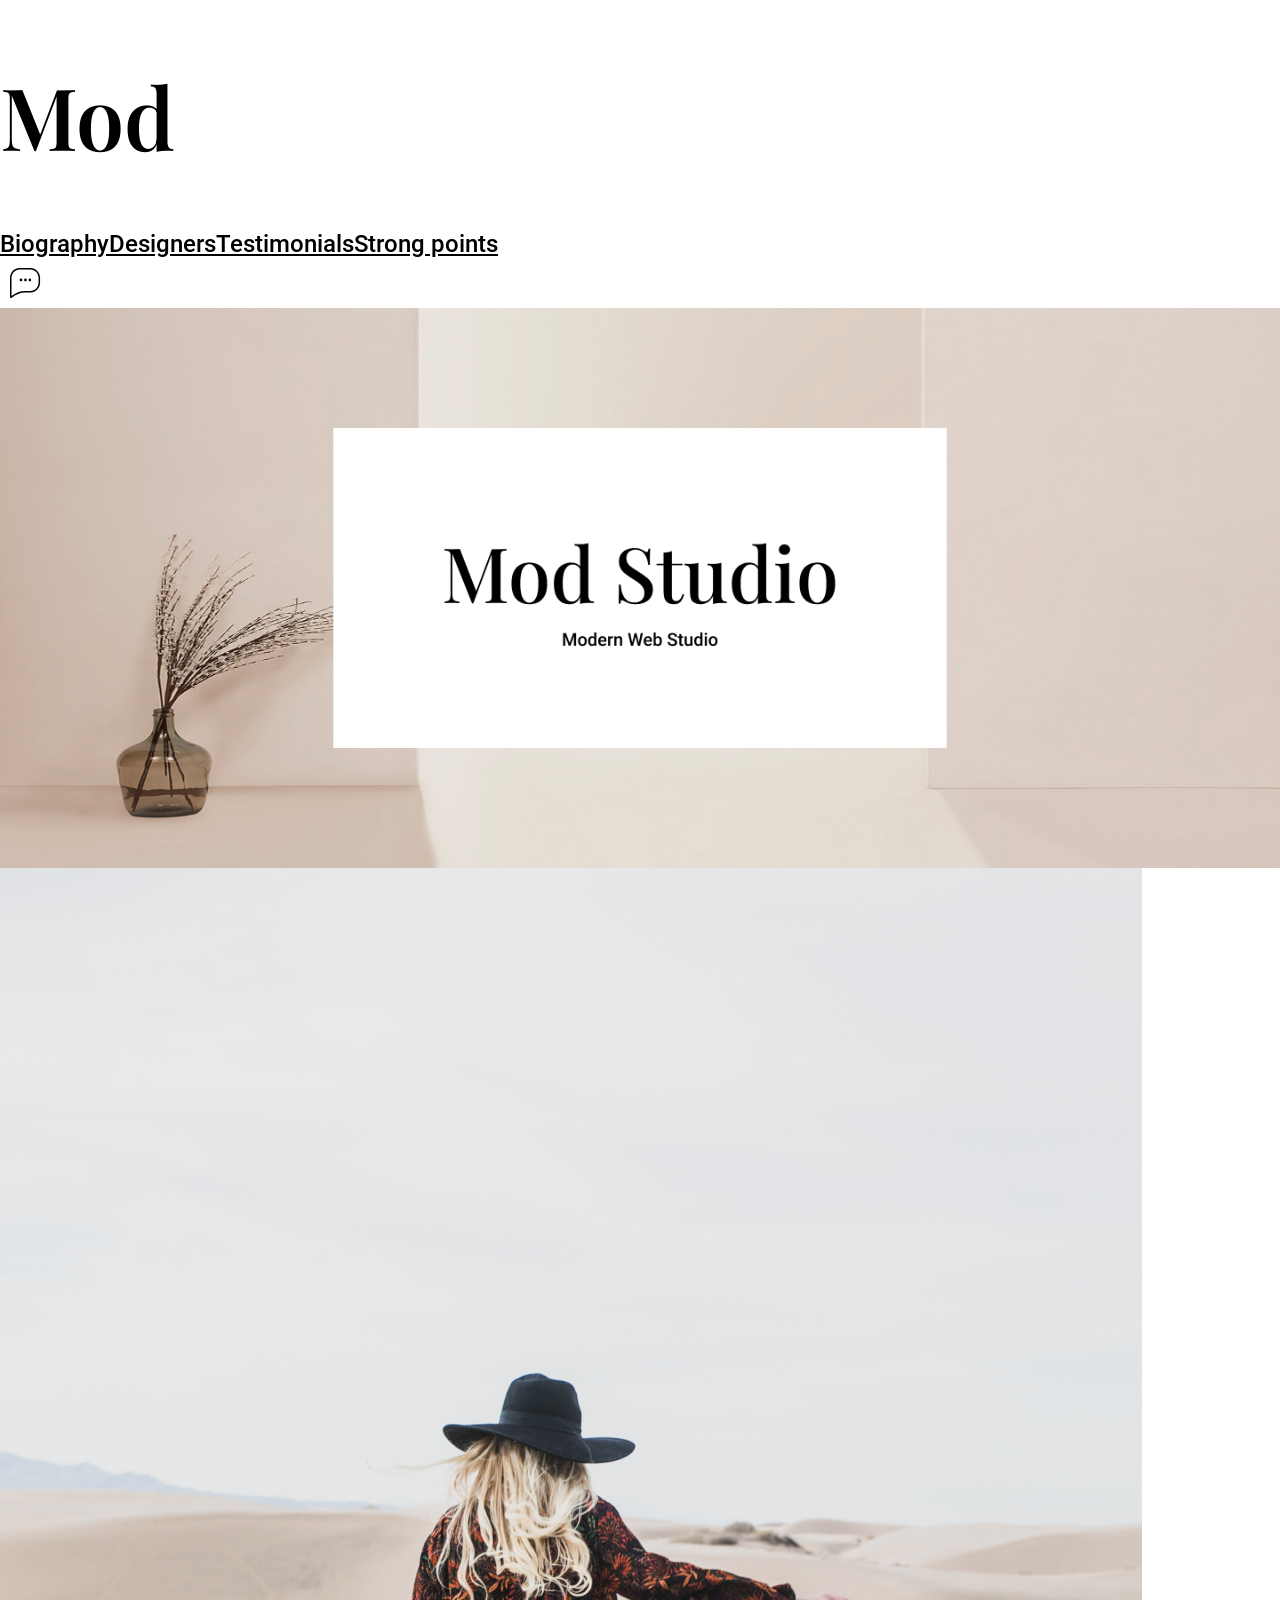
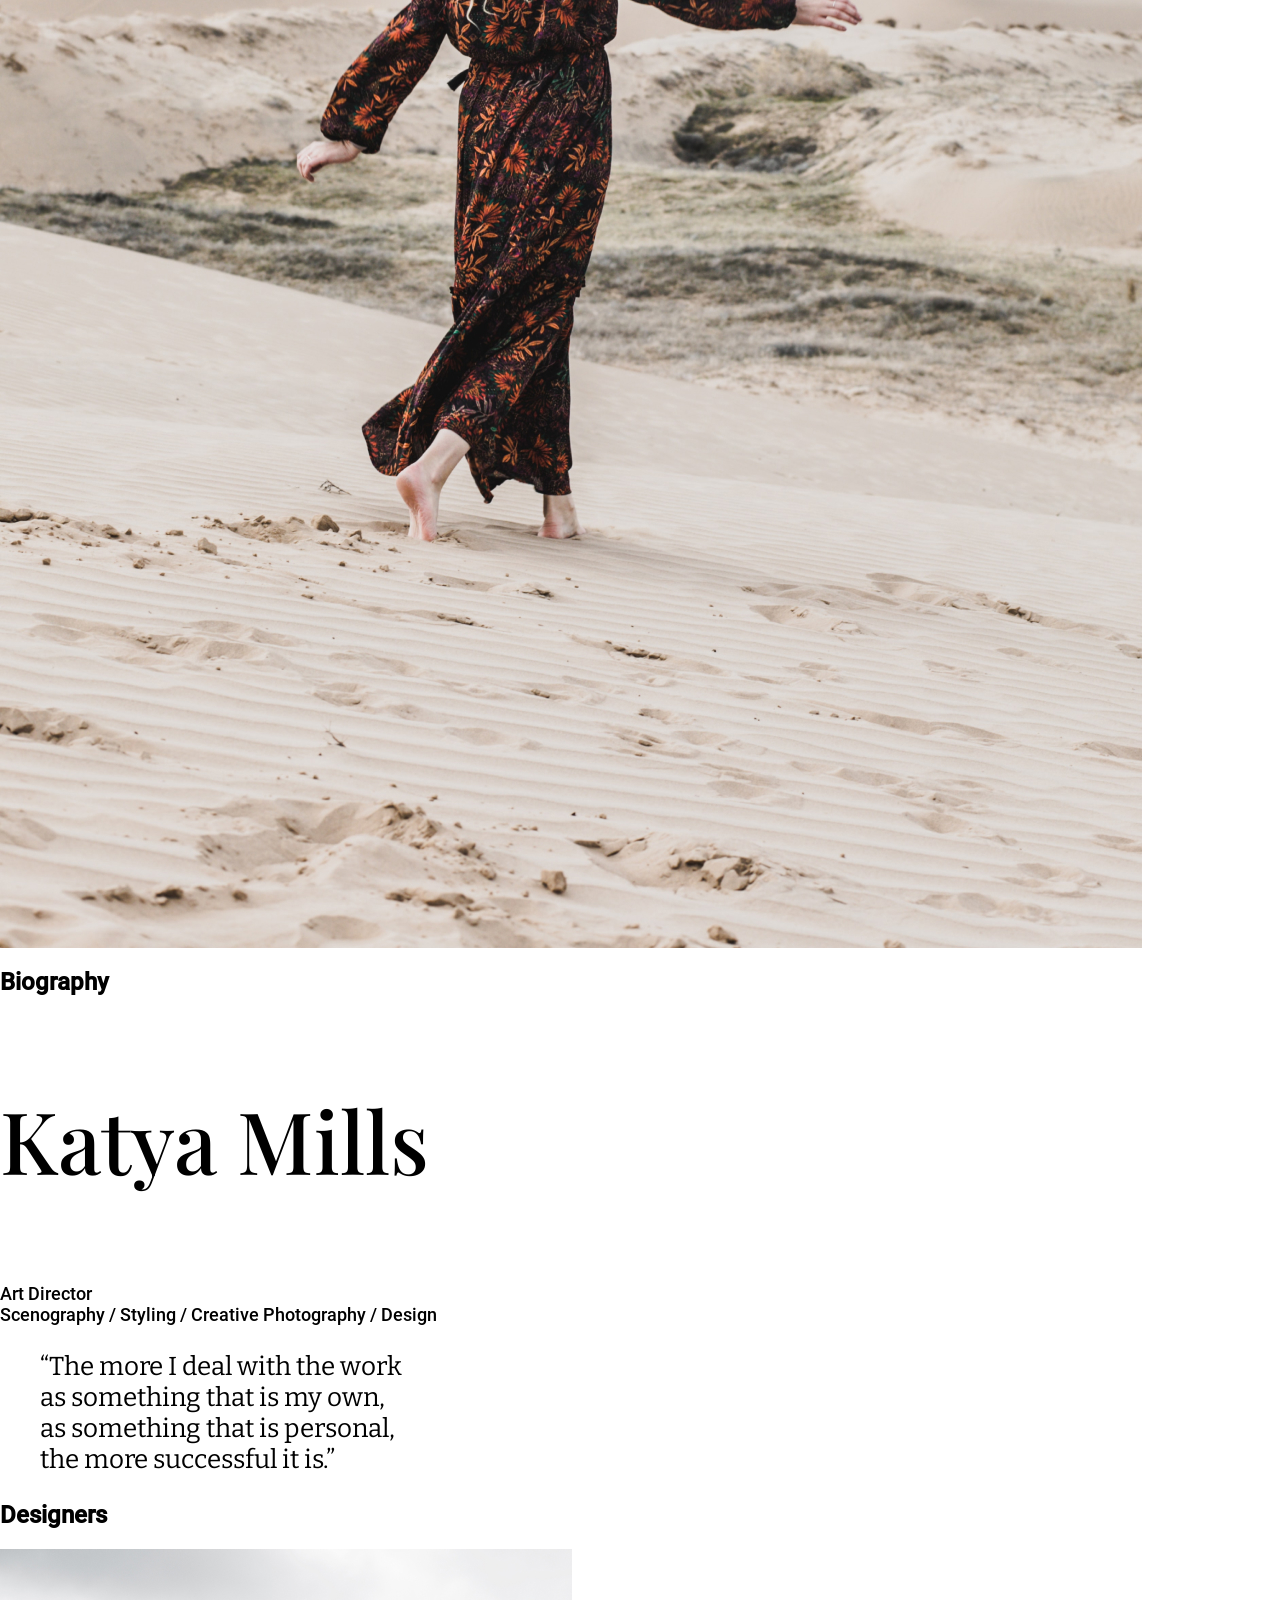
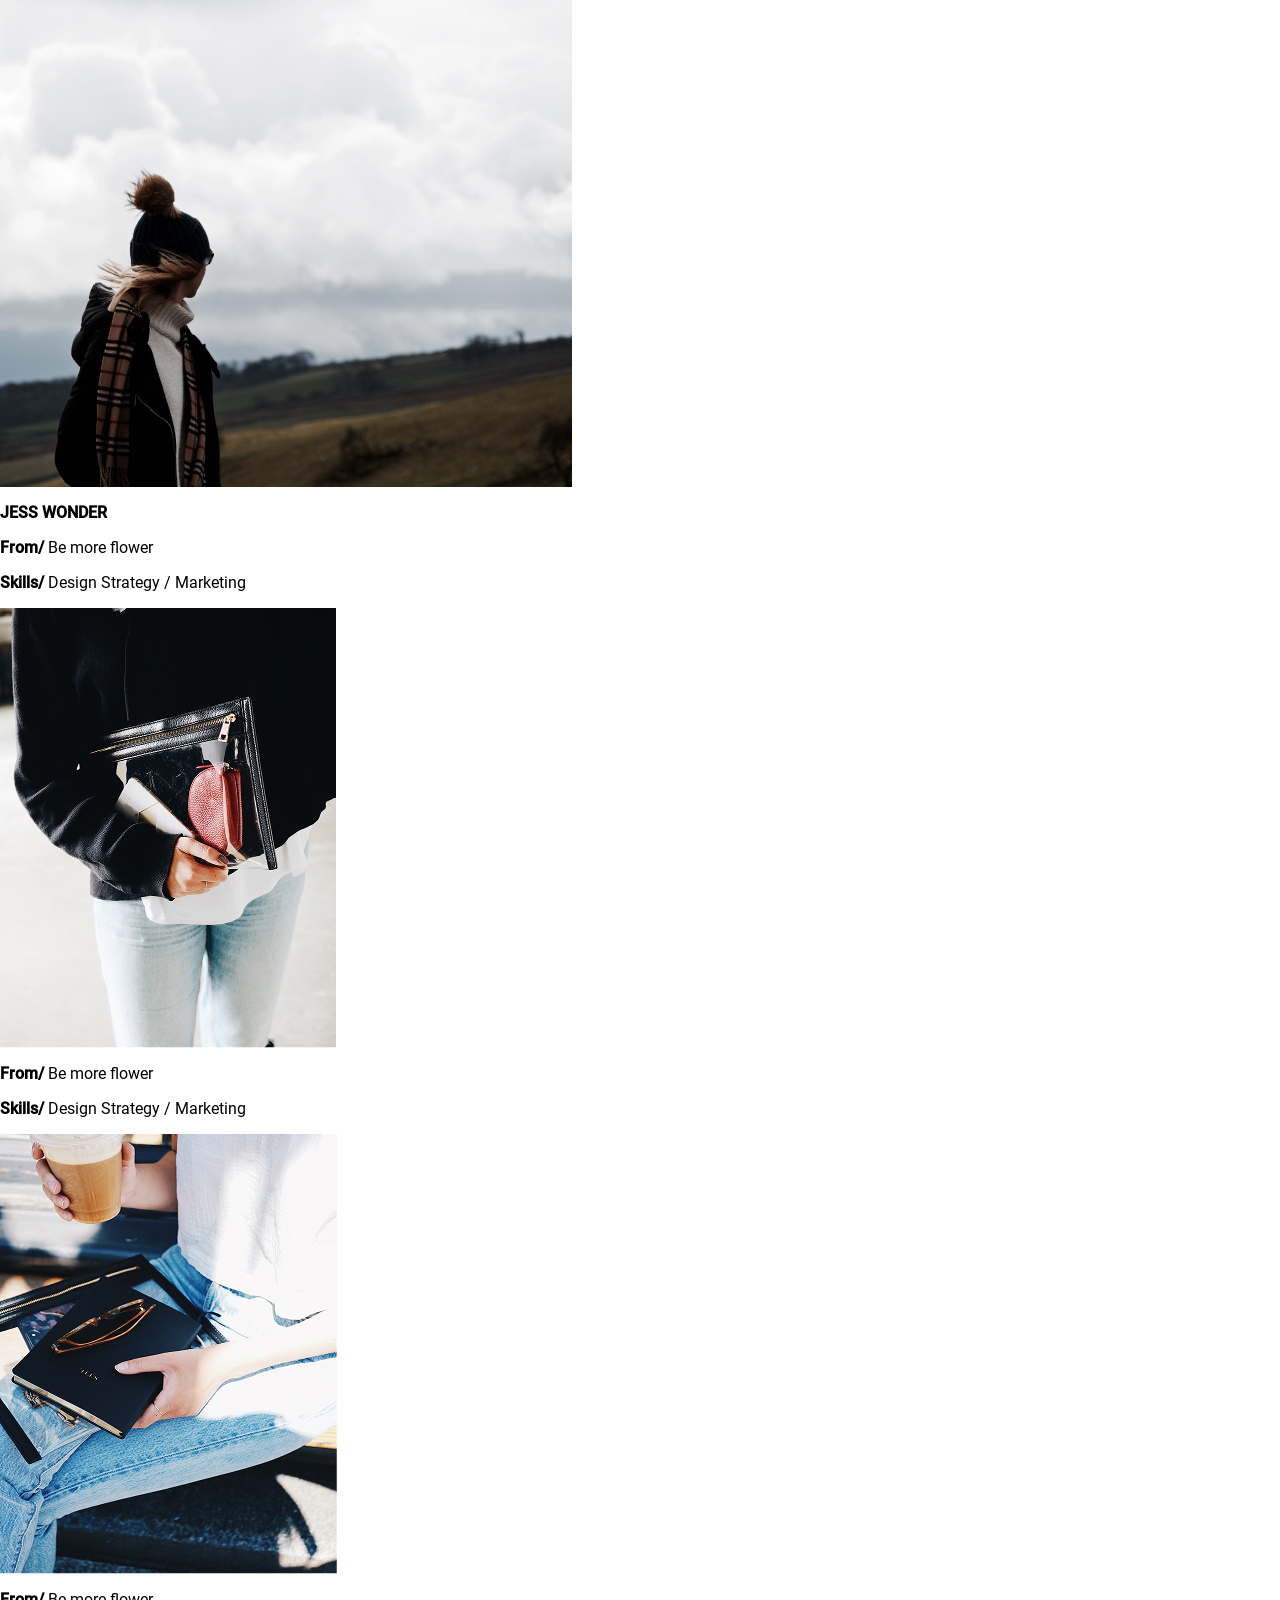
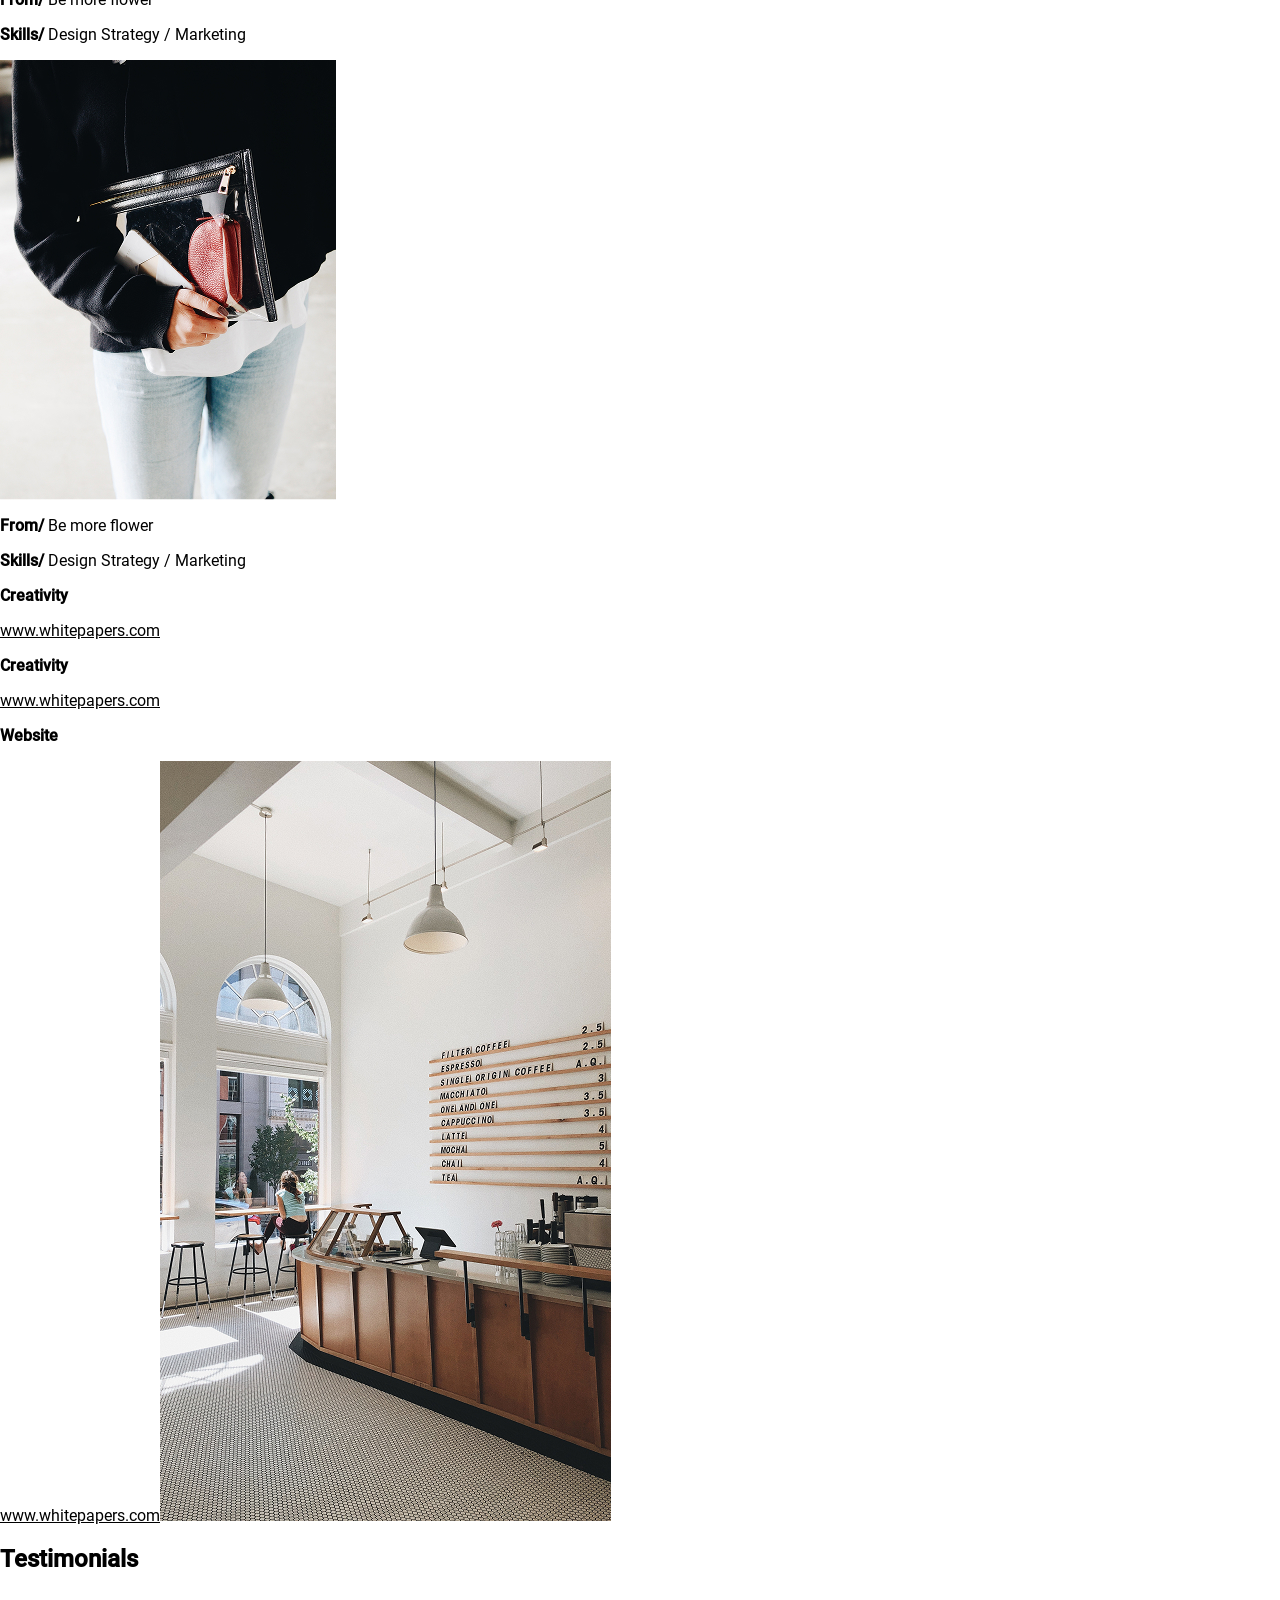
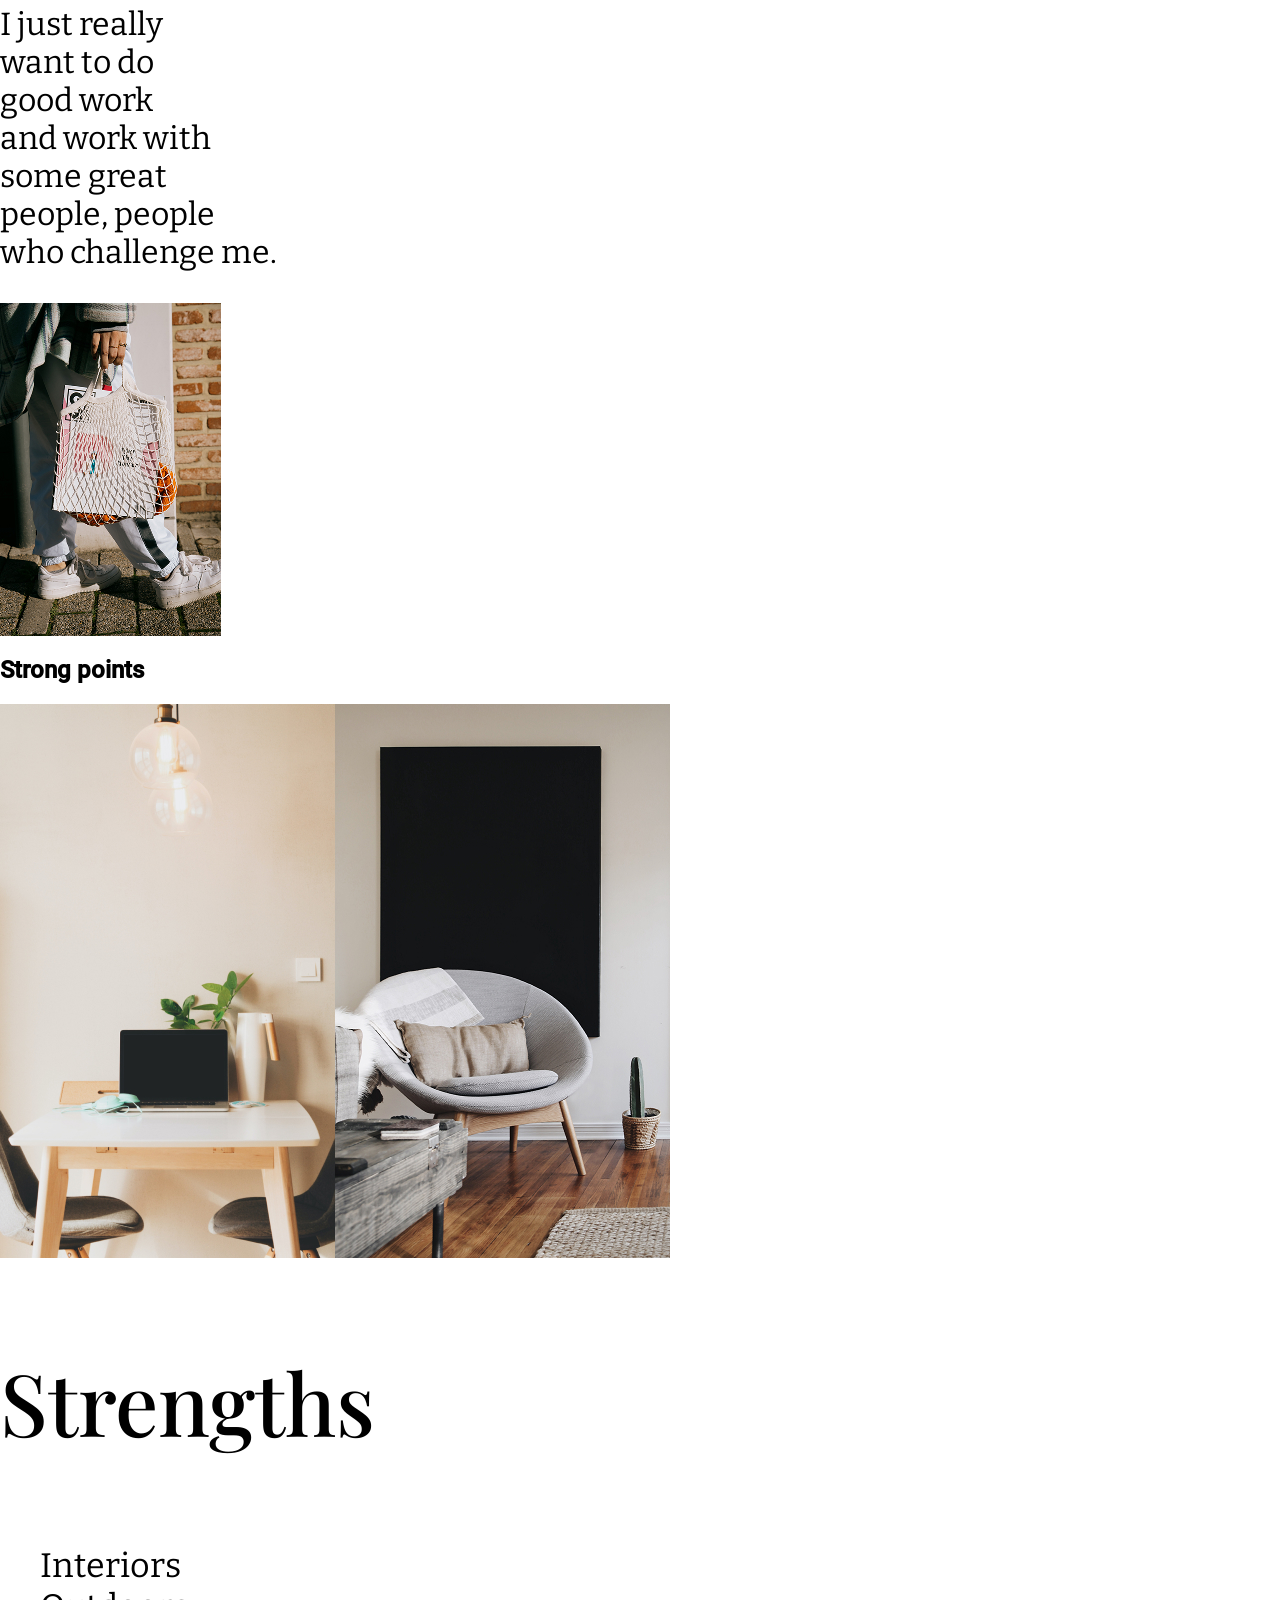
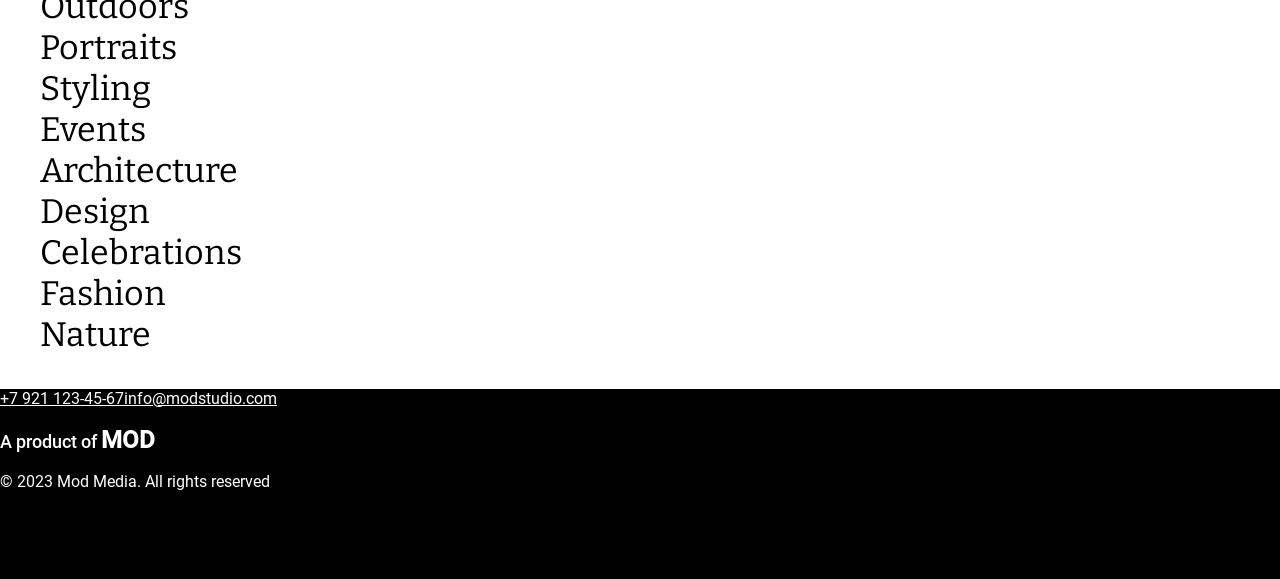
<file: index.html>
<!doctype html>
<html lang="en">
<head>
    <meta charset="UTF-8">
    <meta name="viewport" content="width=device-width, user-scalable=no, initial-scale=1.0, maximum-scale=1.0, minimum-scale=1.0">
    <meta http-equiv="X-UA-Compatible" content="ie=edge">
    <link rel="preconnect" href="https://fonts.googleapis.com"> <!--подключен плэйфейрдисплэй -->
    <link rel="preconnect" href="https://fonts.gstatic.com" crossorigin>
    <link href="https://fonts.googleapis.com/css2?family=Playfair+Display:ital,wght@0,400..900;1,400..900&display=swap" rel="stylesheet">
    <link rel="preconnect" href="https://fonts.googleapis.com"> <!-- подключен биттер -->
    <link rel="preconnect" href="https://fonts.gstatic.com" crossorigin>
    <link href="https://fonts.googleapis.com/css2?family=Bitter:ital,wght@0,100..900;1,100..900&display=swap" rel="stylesheet">
    <link rel="stylesheet" href="./css/style.css"> <!-- подключены стили -->
    <title>demo_check</title>
</head>
<body>
<header>
    <h1>Mod</h1>
    <nav class="navbar_sections">
        <a  href="#biography_sec">Biography</a>
        <a  href="#designers_sec">Designers</a>
        <a  href="#testimonials_sec">Testimonials</a>
        <a  href="#strong_points_sec">Strong points</a>
    </nav>
    <img src="/img/icon_message.svg" alt="icon_message">
</header>
<section>
    <!-- <h2>Mod Studio</h2>
    <p>Modern Web Studio</p>
    hero section -->
<img class="img_modstudio" src="/img/Hero_section.jpg" alt="hero_section">
</section>
<section id="biography_sec">
    <img src="/img/jared-weiss-P3cB0ynqYBw-unsplash%201.jpg" alt="katya mills">
    <h2 class="sections">Biography</h2>
    <div>
        <h3 class="topic_title">Katya Mills</h3>
        <p class="description_biography">Art Director<br> Scenography / Styling / Creative Photography / Design</p>
        <blockquote class="bl">
            “The more I deal with the work <br>as something that is my own,<br>
            as something that is personal,<br> the more successful it is.”
        </blockquote>
    </div>
</section>
<section id="designers_sec">
    <h2 class="sections">Designers</h2>
    <div>
        <img src="/img/spurwing-agency-r6LceZ3ckpM-unsplash%201.jpg" alt="jess wonder">
        <h3 class="designers_upper">JESS WONDER</h3>
        <p class="designers_upper">From/ <span class="designers_lower">Be more flower</span></p>
        <p class="designers_upper">Skills/ <span class="designers_lower">Design Strategy / Marketing</span></p>
    </div>
    <div>
        <img src="/img/stil-P1jQzyvqfns-unsplash%201.jpg" alt="kameron clein">
        <h3><strong>KAMERON CLEIN</strong></h3>
        <p class="designers_upper">From/ <span class="designers_lower">Be more flower</span></p>
        <p class="designers_upper">Skills/ <span class="designers_lower">Design Strategy / Marketing</span></p>
    </div>
    <div>
        <img src="/img/stil-_mvSe9q8_n4-unsplash%201.jpg" alt="louisse red">
        <h3><strong>LOUISSE RED</strong></h3>
        <p class="designers_upper">From/ <span class="designers_lower">Be more flower</span></p>
        <p class="designers_upper">Skills/ <span class="designers_lower">Design Strategy / Marketing</span></p>
    </div>
    <div>
        <img src="/img/stil-P1jQzyvqfns-unsplash%201.jpg" alt="kameron clein">
        <h3><strong>KAMERON CLEIN</strong></h3>
        <p class="designers_upper">From/ <span class="designers_lower">Be more flower</span></p>
        <p class="designers_upper">Skills/ <span class="designers_lower">Design Strategy / Marketing</span></p>
    </div>
</section>
<section id="testimonials_sec">
    <div>
        <p class="link_desc">Creativity</p>
        <a class="link" href="#">www.whitepapers.com</a>
        <p class="link_desc">Creativity</p>
        <a class="link" href="#">www.whitepapers.com</a>
        <p class="link_desc">Website</p>
        <a class="link" href="#">www.whitepapers.com</a>
        <img src="/img/keghan-crossland-ZZxmc66SjfM-unsplash%201.jpg" alt="coffee stand">
    </div>
    <h2 class="sections">Testimonials</h2>
    <div>
        <p class="quote">
            I just really<br> want to do<br> good work<br> and work with<br>
            some great<br> people, people<br> who challenge me.
        </p>
        <img src="/img/sinitta-leunen-YaReHIzNdRw-unsplash%201.jpg" alt="man with bag">
    </div>
</section>
<section id="strong_points_sec">
    <h2 class="sections">Strong points</h2>
        <div>
            <img src="/img/dawid-liberadzki-vPFbVB7DPZI-unsplash%201%20(1).jpg" alt="working place">
            <img src="/img/avery-klein-JaXs8Tk5Iww-unsplash%201.jpg" alt="chair in room">
            <h3 class="topic_title">Strengths</h3>
            <ul class="list">
                <li>Interiors</li>
                <li>Outdoors</li>
                <li>Portraits</li>
                <li>Styling</li>
                <li>Events</li>
                <li>Architecture</li>
                <li>Design</li>
                <li>Celebrations</li>
                <li>Fashion</li>
                <li>Nature</li>
            </ul>
        </div>    
</section>
<footer class="footer">
    <a class="credits" href="tel:#">+7 921 123-45-67</a>
    <a class="credits" href="mailto:#">info@modstudio.com</a>
    <p class="footer_center">A product of <span class="footer_mod">MOD</span></p>
    <p class="credits">© 2023 Mod Media. All rights reserved</p>
</footer>
</body>
</html>
</file>
<file: css/style.css>
@import './fonts.css'; /*импорт подключил папку со шрифтами*/
body { /*обнуление стилей*/
    padding: 0;
    margin: 0;
    border: none;
    font-family: 'roboto', sans-serif;
    font-size: 0;
    box-sizing: border-box;
}
h1 { /*используется на странице единожды*/
    font-family: "Playfair Display", serif;
    font-weight: 600;
    font-size: 86px;
}
.navbar_sections {
    a { font-weight: 500;
        font-size: 24px;
        color: black;
    }
}
.sections {
    font-weight: 700;
    font-size: 24px;
}
.topic_title {
    font-family: "Playfair Display", serif;
    font-weight: 500;
    font-size: 86px;
}
.description_biography {
    font-weight: 500;
    font-size: 18px;
}
.bl {
    font-family: "Bitter", serif;
    font-weight: 400;
    font-size: 26px;
}
.designers_upper {
    font-weight: 700;
    font-size: 16px;
}
.designers_lower {
    font-weight: 400;
    font-size: 16px;
}
.link_desc {
    font-weight: 700;
    font-size: 16px;
}
.link {
    font-weight: 400;
    font-size: 16px;
    color: black;
}
.quote {
    font-family: "Bitter", serif;
    font-weight: 400;
    font-size: 32px;
}
.list {
    font-family: "Bitter", serif;
    font-weight: 400;
    font-size: 34px;
    list-style: none;
}

.footer {
    background-color: black;
    width: 100%;
    height: 190px;
    a,p {
        color: white;
    }
}
.footer_center {
    font-weight: 500;
    font-size: 18px;
}
.footer_mod {
    font-weight: 900;
    font-size: 24px;
}
.credits {
    font-weight: 400;
    font-size: 16px;
}
.img_modstudio {
    width: 100%;
}
</file>
